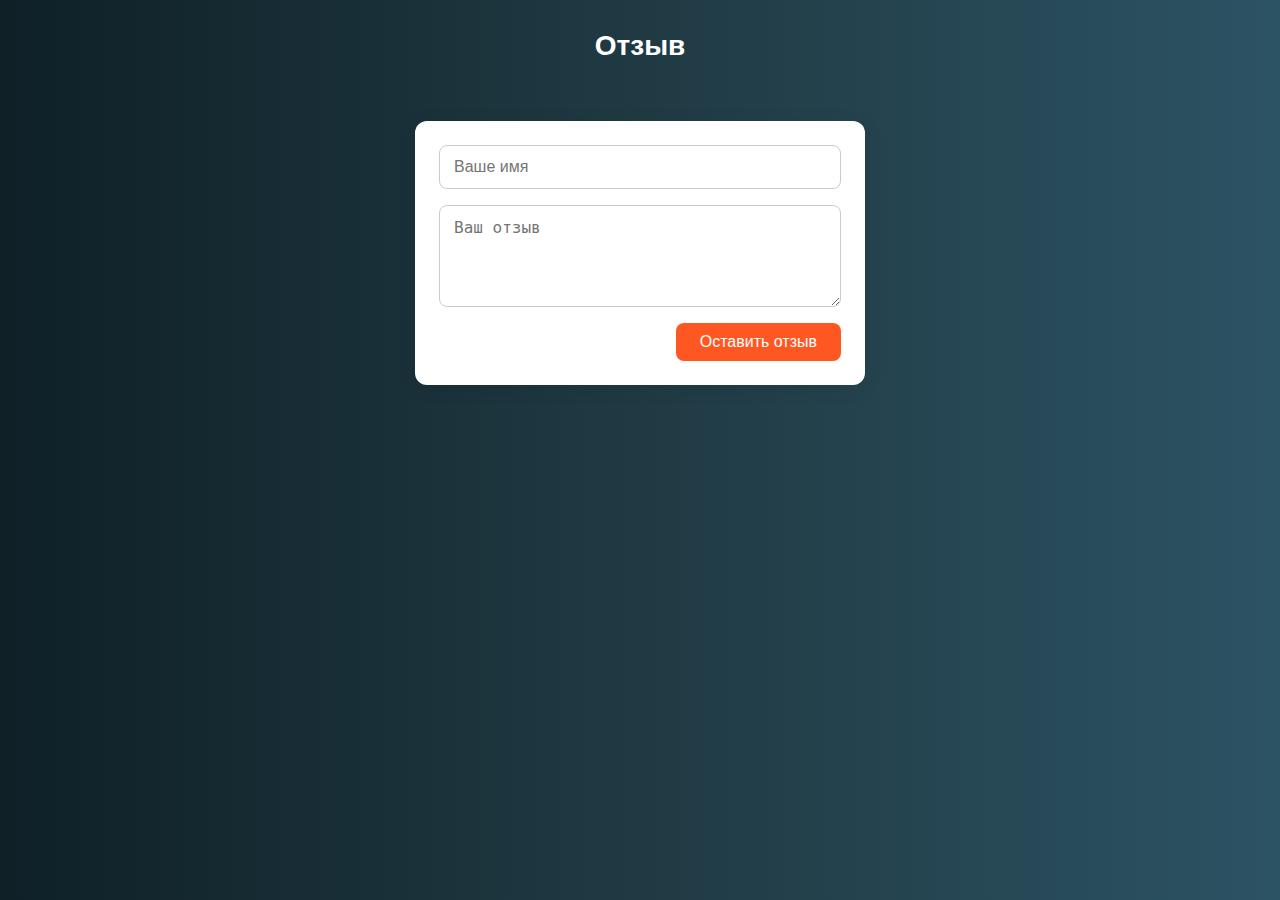
<file: отзыв/ots.html>
<!DOCTYPE html>
<html lang="ru">
<head>
  <meta charset="UTF-8">
  <title>Отзыв</title>
  <meta name="viewport" content="width=device-width, initial-scale=1">
  <link rel="stylesheet" href="style.css">
    <link rel="icon" href="лого/logo.jpg" type="image/png">
</head>
<body>

  <h1>Отзыв</h1>

  <form id="reviewForm">
    <input type="text" id="name" placeholder="Ваше имя" required>
    <textarea id="message" placeholder="Ваш отзыв" rows="4" required></textarea>
    <button type="submit">Оставить отзыв</button>
  </form>

  <div id="reviewsContainer"></div>

  <!-- Скрытая зона для входа в админку -->
  <div id="adminTrigger" title="Админ вход"></div>

  <script>
    const form = document.getElementById('reviewForm');
    const reviewsContainer = document.getElementById('reviewsContainer');
    const adminTrigger = document.getElementById('adminTrigger');

    let savedReviews = JSON.parse(localStorage.getItem('reviews')) || [];
    let isAdmin = false;
    const adminPassword = '1'; // 🔐 ЗДЕСЬ ЗАДАЙ ПАРОЛЬ

    function renderAllReviews() {
      reviewsContainer.innerHTML = '';
      [...savedReviews].reverse().forEach((review, index) => {
        addReviewToDOM(review.name, review.message, savedReviews.length - 1 - index);
      });
    }

    function addReviewToDOM(name, message, index) {
      const review = document.createElement('div');
      review.className = 'review';
      if (isAdmin) review.classList.add('admin');

      review.innerHTML = `
        <strong>${name}</strong>
        <p>${message}</p>
        <button class="delete-btn" data-index="${index}">Удалить</button>
      `;

      review.querySelector('.delete-btn').addEventListener('click', function () {
        const idx = this.dataset.index;
        savedReviews.splice(idx, 1);
        localStorage.setItem('reviews', JSON.stringify(savedReviews));
        renderAllReviews();
      });

      reviewsContainer.prepend(review);
    }

    form.addEventListener('submit', function (e) {
      e.preventDefault();

      const name = document.getElementById('name').value.trim();
      const message = document.getElementById('message').value.trim();

      if (name && message) {
        const newReview = { name, message };
        savedReviews.push(newReview);
        localStorage.setItem('reviews', JSON.stringify(savedReviews));
        renderAllReviews();
        form.reset();
      }
    });

    // 🔐 Клик по скрытой зоне
    adminTrigger.addEventListener('click', function () {
      const input = prompt('Введите пароль администратора:');
      if (input === adminPassword) {
        isAdmin = true;
        alert('Режим администратора включён');
        renderAllReviews();
      } else if (input !== null) {
        alert('Неверный пароль');
      }
    });

    renderAllReviews();
  </script>

</body>
</html>
</file>
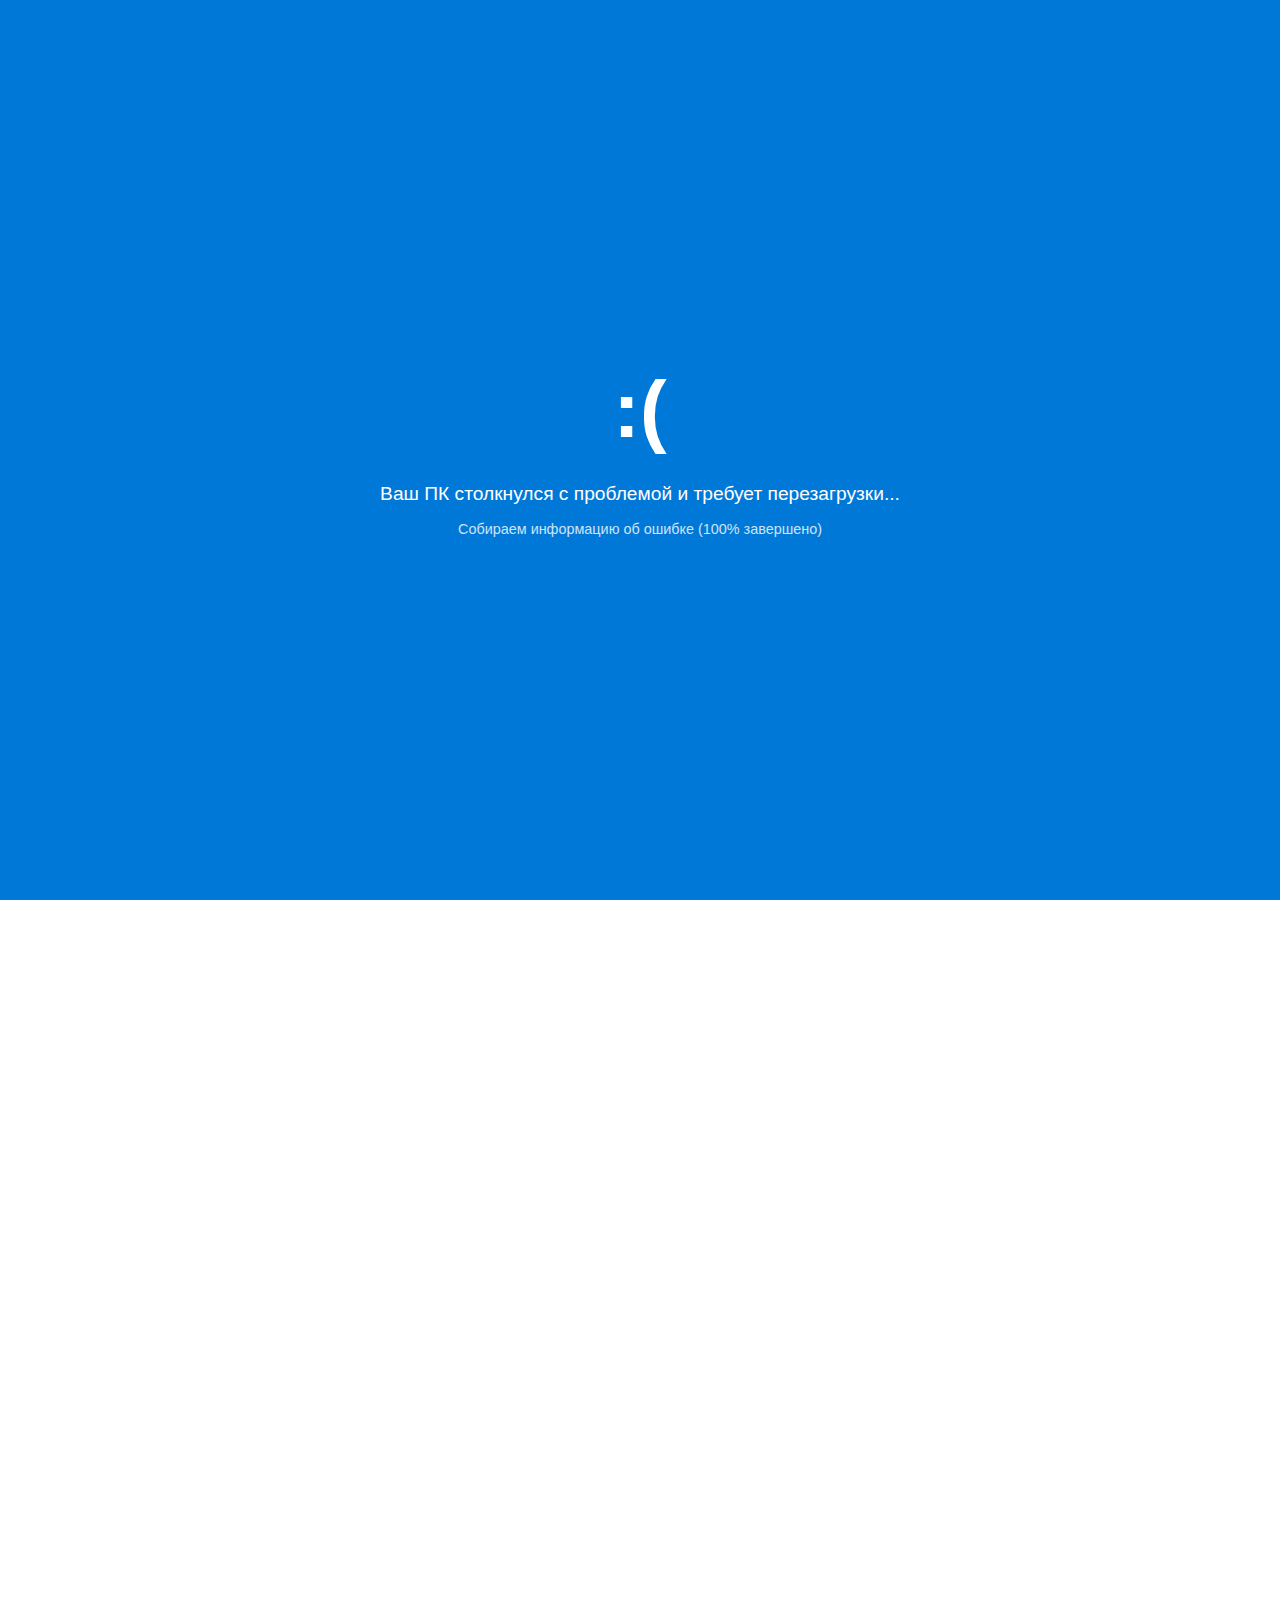
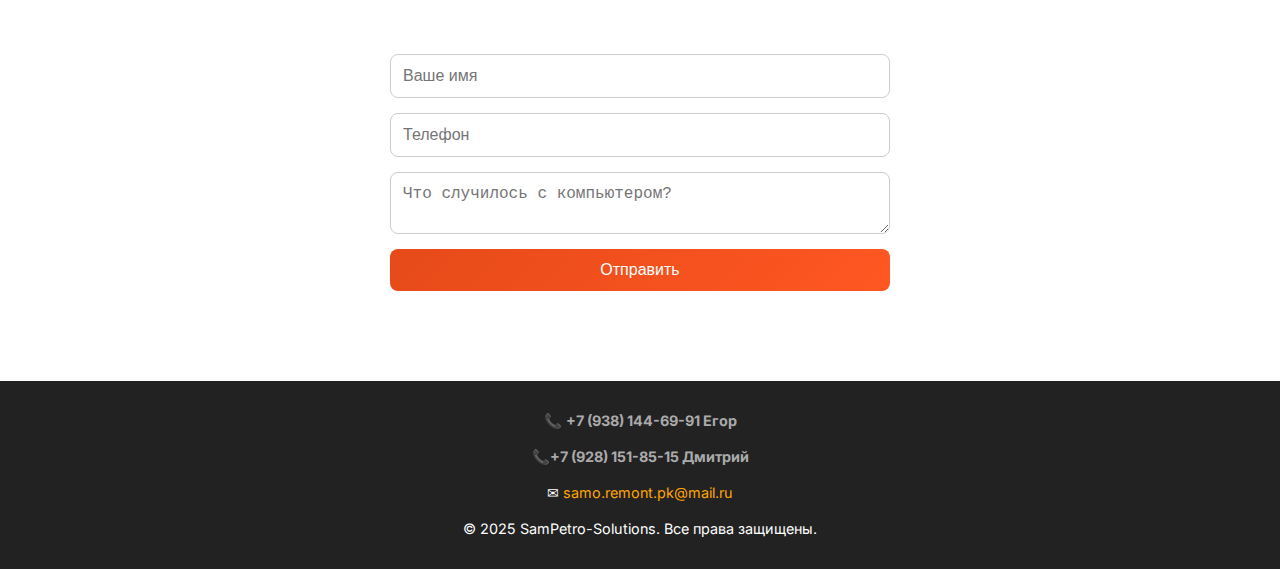
<file: ремонт ноутбуков/not.html>
<!DOCTYPE html>
  <html lang="ru">
  <head>
    <meta charset="UTF-8">
    <meta name="viewport" content="width=device-width, initial-scale=1.0">
    <title>Прайс на ремонт ПК</title>
    <link rel="stylesheet" href="stnot.css">
    <link href="https://fonts.googleapis.com/css2?family=Inter:wght@400;700&display=swap" rel="stylesheet">
    <link rel="icon" href="logo.jpg" type="image/png">
    
  </head>
  <body>

    <!-- Header -->
    <header class="header">
      <div class="container">
        <h1>Прайс-лист на ремонт ПК</h1>
        <p>Актуальные цены на услуги по ремонту и обслуживанию компьютеров</p>
      </div>
    </header>

    <!-- Price Table -->
    <div class="price-cards">
  <div class="price-card zoom-in">
    <span class="label">Услуга</span>
    <span class="value">Диагностика компьютера</span>
    <span class="label">Цена</span>
    <span class="value">Бесплатно</span>
  </div>

  <div class="price-card zoom-in">
    <span class="label">Услуга</span>
    <span class="value">Чистка от пыли с заменой термопасты</span>
    <span class="label">Цена</span>
    <span class="value">от 1000 ₽</span>
  </div>

  <div class="price-card zoom-in">
    <span class="label">Услуга</span>
    <span class="value">Переустановка Windows (с драйверами)</span>
    <span class="label">Цена</span>
    <span class="value">от 1200 ₽</span>
  </div>

  <div class="price-card zoom-in">
    <span class="label">Услуга</span>
    <span class="value">Настройка интернета и Wi-Fi</span>
    <span class="label">Цена</span>
    <span class="value">от 800 ₽</span>
  </div>

  <div class="price-card zoom-in">
    <span class="label">Услуга</span>
    <span class="value">Удаление вирусов</span>
    <span class="label">Цена</span>
    <span class="value">от 1000 ₽</span>
  </div>

  <div class="price-card zoom-in">
    <span class="label">Услуга</span>
    <span class="value">Замена комплектующих (ОЗУ, БП и др.)</span>
    <span class="label">Цена</span>
    <span class="value">от 500 ₽</span>
  </div>

  <div class="price-card zoom-in">
    <span class="label">Услуга</span>
    <span class="value">Сборка нового ПК</span>
    <span class="label">Цена</span>
    <span class="value">Договорная</span>
  </div>
   <div class="price-card zoom-in">
    <span class="label">Услуга</span>
    <span class="value">Подлючение и настройка камер</span>
    <span class="label">Цена</span>
    <span class="value">от 5000 ₽</span>
  </div>
   <div class="price-card zoom-in">
    <span class="label">Услуга</span>
    <span class="value">Диагностика и ремонт приставок (PS,Xbox)</span>
    <span class="label">Цена</span>
    <span class="value">от 1000 ₽</span>
  </div>
</div>




    <!-- Why Us -->
    <section class="features hidden">
    <div class="container">
      <section class="features slide-left">
  <h2>Почему выбирают нас</h2>
</section>
      <div class="features-grid">
        <div class="feature-card slide-right">✔️ Бесплатная диагностика</div>
        <div class="feature-card slide-right">✔️ Выезд на дом</div>
        <div class="feature-card slide-right">✔️ Хорошие отзывы</div>
        <div class="feature-card slide-right">✔️ Гарантия на все работы</div>
        <div class="feature-card slide-right">✔️ Подберём любой ПК за любой бюджет</div>
        <div class="feature-card slide-right">✔️ Делаем всё качествено</div>
      </div>
    </div>
  </section>

    <!-- CTA -->
    <section class="contact hidden" id="contact">
      <div class="container">
        <h2>Подать заявку</h2>
        <form id="contactForm">
          <input type="text" name="name" placeholder="Ваше имя" required />
          <input type="tel" name="phone" placeholder="Телефон" required />
          <textarea name="message" placeholder="Что случилось с компьютером?" required></textarea>
          <button type="submit">Отправить</button>
        </form>
       
    </section>
<div id="modal" class="modal">
  <div class="modal-content">
    <span class="close">&times;</span>
    <p id="modal-message">Сообщение...</p>
  </div>
</div>
    <!-- Footer -->
    <footer class="footer hidden">
  
    <div class="container">
     
      
      
        <p >📞 <strong class="telp-1">+7 (938) 144-69-91 Егор</strong></p> 
        <p> 📞<strong class="telp-1">+7 (928) 151-85-15 Дмитрий</strong></p>
       <p>  ✉ <a class="telp" href="mailto:samo.remont.pk@mail.ru">samo.remont.pk@mail.ru</a></p>
  <p>&copy; 2025 SamPetro-Solutions. Все права защищены.</p>
    </div>
  </footer>

<div id="bsod-overlay">
  <div class="bsod-content">
    <h1>:(</h1>
    <p>Ваш ПК столкнулся с проблемой и требует перезагрузки...</p>
    <p class="small">Собираем информацию об ошибке (100% завершено)</p>
  </div>
  <div class="fix-message">
    <h2>Мы всё устраним! 🛠</h2>
  </div>
</div>

  <script>
 const TOKEN = '8453522863:AAGG8lNCVUHniBBBvUUDpXRpmcs7j15He4g'; // замените на токен вашего бота
  const CHAT_ID = '-4663600702'; // замените на ваш chat_id
  
  const API_URL = `https://api.telegram.org/bot${TOKEN}/sendMessage`;

    const form = document.getElementById('contactForm');
    const modal = document.getElementById('modal');
    const modalMessage = document.getElementById('modal-message');
    const closeModal = document.querySelector('.close');

    form.addEventListener('submit', function (e) {
      e.preventDefault();

      const name = form.name.value.trim();
      const phone = form.phone.value.trim();
      const message = form.message.value.trim();

      const text = `🛠 <b>Ремонт техники</b>\n\n👤 Имя: <b>${name}</b>\n📞 Телефон: <b>${phone}</b>\n💬 Сообщение: <b>${message}</b>`;

      fetch(API_URL, {
        method: 'POST',
        headers: {'Content-Type': 'application/json'},
        body: JSON.stringify({
          chat_id: CHAT_ID,
          text: text,
          parse_mode: 'HTML'
        })
      })
      .then(res => {
        if (res.ok) {
          modalMessage.innerText = '✅ Заявка успешно отправлена!';
          form.reset();
        } else {
          modalMessage.innerText = '❌ Ошибка при отправке. Попробуйте позже.';
        }
        modal.style.display = 'flex';
      })
      .catch(err => {
        console.error(err);
        modalMessage.innerText = '❌ Не удалось отправить. Проверьте соединение.';
        modal.style.display = 'flex';
      });
    });

    // Закрытие модального окна
    closeModal.onclick = function () {
      modal.style.display = 'none';
    };
    window.onclick = function (event) {
      if (event.target === modal) {
        modal.style.display = 'none';
      }
    };

    // Анимация при скролле
    const observers = new IntersectionObserver((entries) => {
      entries.forEach(entry => {
        if (entry.isIntersecting) {
          entry.target.classList.add("show");
        }
      });
    }, { threshold: 1 });

    document.querySelectorAll('.hidden, .features li').forEach(el => observers.observe(el));
  </script>
<script>
  const observer = new IntersectionObserver((entries) => {
    entries.forEach(entry => {
      if (entry.isIntersecting) {
        const heading = entry.target.querySelector("h2");
        const cards = entry.target.querySelectorAll(".price-card, .feature-card");

        // Заголовок появляется первым
        if (heading) {
          heading.classList.add("show-slide-top");
        }

        // Карточки появляются по очереди
        if (cards.length > 0) {
          cards.forEach((card, index) => {
            setTimeout(() => {
              card.classList.add("show-slide-right");
            }, (index + 6) * 300);
          });
        }
      }
    });
  }, { threshold: 0.1 });

  // Наблюдаем за секциями
  document.querySelectorAll('.price-cards, .features, .contact, .footer')
    .forEach(section => observer.observe(section));
</script>
<script>
  window.addEventListener("load", () => {
    const overlay = document.getElementById("bsod-overlay");
    const bsod = overlay.querySelector(".bsod-content");
    const fix = overlay.querySelector(".fix-message");

    // Через 3 секунды меняем текст на "Мы всё устраним"
    setTimeout(() => {
      bsod.style.display = "none";
      fix.style.display = "block";
    }, 2000);

    // Через 6 секунд убираем оверлей
    setTimeout(() => {
      overlay.style.opacity = "0";
      setTimeout(() => overlay.style.display = "none", 1000);
    }, 2000);
  });
</script>




  </body>
  </html>
</file>
<file: отзыв/style.css>
body {
  font-family: 'Segoe UI', sans-serif;
  background: linear-gradient(to right, #0f2027, #203a43, #2c5364);
  margin: 0;
  padding: 0 16px; /* Немного отступа по краям на мобильных */
  display: flex;
  flex-direction: column;
  align-items: center;
  min-height: 100vh;
  box-sizing: border-box;
}

h1 {
  margin-top: 30px;
  color: white;
  font-size: 28px;
  text-align: center;
}

#reviewForm {
  background: white;
  padding: 24px;
  border-radius: 12px;
  box-shadow: 0 4px 20px rgba(0, 0, 0, 0.08);
  max-width: 450px;
  width: 100%;
  margin: 40px auto;
  display: flex;
  flex-direction: column;
  gap: 16px;
  box-sizing: border-box;
}

#reviewForm input,
#reviewForm textarea {
  width: 100%;
  padding: 12px 14px;
  border: 1px solid #ccc;
  border-radius: 8px;
  font-size: 16px;
  resize: vertical;
  box-sizing: border-box;
}

#reviewForm button {
  align-self: flex-end;
  background: #ff5722;
  color: white;
  padding: 10px 24px;
  border: none;
  border-radius: 8px;
  cursor: pointer;
  font-size: 16px;
  transition: background 0.3s ease;
}

#reviewForm button:hover {
  background: #e64a19;
}

#reviewsContainer {
  width: 100%;
  max-width: 600px;
  display: flex;
  flex-direction: column;
  gap: 20px;
  margin-bottom: 50px;
  padding: 0 8px;
  box-sizing: border-box;
}

.review {
  background: white;
  padding: 15px 20px;
  border-radius: 10px;
  box-shadow: 0 4px 10px rgba(0, 0, 0, 0.1);
  opacity: 0;
  transform: translateY(20px);
  animation: fadeInUp 0.5s forwards;
  position: relative;
}

.review strong {
  color: #ff5722;
  font-size: 18px;
}

.review p {
  margin-top: 8px;
  line-height: 1.5;
}

.delete-btn {
  display: none;
  position: absolute;
  top: 10px;
  right: 10px;
  background: #e53935;
  color: white;
  border: none;
  padding: 5px 10px;
  font-size: 12px;
  border-radius: 5px;
  cursor: pointer;
}

.admin .delete-btn {
  display: block;
}

/* Скрытая кнопка в углу */
#adminTrigger {
  position: fixed;
  bottom: 5px;
  right: 5px;
  width: 20px;
  height: 20px;
  opacity: 0.1;
  background: transparent;
  cursor: pointer;
  z-index: 999;
}

@keyframes fadeInUp {
  to {
    opacity: 1;
    transform: translateY(0);
  }
}

/* 🔧 Адаптив под телефоны */
@media (max-width: 480px) {
  h1 {
    font-size: 22px;
    margin-top: 20px;
  }

  #reviewForm {
    padding: 16px;
    gap: 12px;
    border-radius: 10px;
  }

  #reviewForm input,
  #reviewForm textarea {
    font-size: 15px;
    padding: 10px 12px;
  }

  #reviewForm button {
    font-size: 15px;
    padding: 8px 20px;
  }

  .review {
    padding: 12px 16px;
  }

  .review strong {
    font-size: 16px;
  }

  .delete-btn {
    font-size: 11px;
    padding: 4px 8px;
  }
}
</file>
<file: ремонт ноутбуков/stnot.css>
/* === Базовые стили === */

html, body {
   
 
  font-family: 'Inter', sans-serif;
  margin: 0;
  padding: 0;
  color: #222;
  background: #fff;
  line-height: 1.5;
}

/* === Header === */
.header {
  background: linear-gradient(135deg, #0f2027, #203a43, #2c5364);
  color: #fff;
  padding: 80px 20px;
  text-align: center;
  position: relative;
  overflow: hidden;
}
.header h1 {
  margin: 0;
  font-size: 2.5rem;
  animation: pop 1s ease-in-out;
}
.header p {
  animation: fadeDown 1.2s ease;
}
.header::after {
  content: "";
  position: absolute;
  top: -50%; left: -50%;
  width: 200%; height: 200%;
  background: radial-gradient(circle, rgba(255,255,255,0.2) 0%, transparent 70%);
  animation: rotate 30s linear infinite;
}

/* Анимации появления */
.hidden {
  opacity: 1;
  transform: translateY(40px);
  transition: all 1s ease;
}
.show {
  opacity: 1;
  transform: translateY(0);
}

/* === Pricing (Цены) === */
.pricing {
  padding: 50px 20px;
  text-align: center;
}
.pricing h2 {
  margin-bottom: 20px;
  font-size: 2rem;
}
.table-wrapper {
  width: 100%;
  overflow-x: auto;
}
table {
  width: 100%;
  border-collapse: collapse;
  background: #fff;
  border-radius: 10px;
  overflow: hidden;
  box-shadow: 0 6px 15px rgba(0,0,0,0.1);
  min-width: 500px;
}
th, td {
  padding: 15px;
  border-bottom: 1px solid #eee;
  text-align: left;
  white-space: nowrap;
}
tr:hover {
  background: #e8f3ff;
  transform: scale(1.02);
  transition: 0.3s ease;
}

/* === Features (Преимущества) === */
.features {
  padding: 50px 20px;
  text-align: center;
}
.features h2 {
  margin-bottom: 30px;
}
.features-grid {
  display: grid;
  grid-template-columns: repeat(auto-fit, minmax(220px, 1fr));
  gap: 20px;
  max-width: 800px;
  margin: auto;
}
.feature-card {
  background: #fff;
  border: 2px solid #fff;
  border-radius: 12px;
  padding: 20px;
  font-size: 1.1rem;
  font-weight: 500;
  box-shadow: 0 6px 15px rgba(0,0,0,0.1);
  transition: all 0.3s ease;
  opacity: 1;
  transform: translateY(30px);
}
.feature-card.show {
  opacity: 1;
  transform: translateY(0);
}
.feature-card:hover {
  background: linear-gradient(135deg, #0072ff, #00c6ff);
  color: #fff;
  transform: translateY(-5px);
  box-shadow: 0 10px 20px rgba(0,114,255,0.3);
}

/* === Contact (Форма) === */
.contact {
  padding: 50px 20px;
  text-align: center;
}
.contact form {
  max-width: 500px;
  margin: auto;
  display: flex;
  flex-direction: column;
  gap: 15px;
}
.contact input, 
.contact textarea {
  padding: 12px;
  border: 1px solid #ccc;
  border-radius: 8px;
  font-size: 1rem;
  transition: all 0.3s;
}
.contact input:focus, 
.contact textarea:focus {
  border-color: #ff5722;
  box-shadow: 0 0 10px rgba(0,114,255,0.3);
}
.contact button {
  padding: 12px;
  border: none;
  border-radius: 8px;
  background: linear-gradient(135deg, #e64a19, #ff5722);
  color: #fff;
  font-size: 1rem;
  cursor: pointer;
  transition: 0.3s;
}
.contact button:hover {
  transform: translateY(-3px);
  box-shadow: 0 6px 15px rgba(0,114,255,0.4);
}

/* === Modal === */
.modal {
  display: none;
  position: fixed;
  z-index: 9999;
  top: 0; left: 0;
  width: 100%;
  height: 100%;
  background: rgba(0,0,0,0.6);
  justify-content: center;
  align-items: center;
}

.modal-content {
  background: #fff;
  padding: 20px 30px;
  border-radius: 10px;
  text-align: center;
  max-width: 400px;
  width: 90%;
  animation: fadeIn 0.4s ease;
}

.modal .close {
  position: absolute;
  top: 15px;
  right: 20px;
  font-size: 24px;
  cursor: pointer;
}
.close {
  float: right;
  cursor: pointer;
  font-size: 20px;
}

/* === Footer === */
.footer {
  background: #222;
  color: #fff;
  text-align: center;
  padding: 15px;
  margin-top: 40px;
  font-size: 0.9rem;
}

/* === Animations === */
/* Карточки вместо таблицы */
.price-cards {
  display: grid;
  grid-template-columns: repeat(auto-fit, minmax(260px, 1fr));
  gap: 20px;
  margin: 40px auto;
  max-width: 1000px;
  padding: 0 15px;
}

.price-card {
  background: #fff;
  border-radius: 12px;
  padding: 20px;
  box-shadow: 0 6px 15px rgba(0,0,0,0.1);
  display: flex;
  flex-direction: column;
  transition: 0.3s ease;
}

.price-card:hover {
  transform: translateY(-5px);
  box-shadow: 0 10px 20px rgba(0,114,255,0.2);
}

.price-card .label {
  font-weight: bold;
  color: #0f2027;
  margin-bottom: 5px;
}

.price-card .value {
  margin-bottom: 12px;
  font-size: 1.05rem;
}
/* === Эффекты появления === */
.fade-in {
  opacity: 0;
  transform: translateY(40px);
  transition: all 0.8s ease;
}
.fade-in.show {
  opacity: 1;
  transform: translateY(0);
}

.slide-left {
  opacity: 1;
  
  transition: all 0.9s ease;
}
.slide-left.show {
  opacity: 1;
  transform: translateX(0);
}

.slide-right {
  opacity: 0;
  transform: translateX(50px);
  transition: all 0.9s ease;
}
.slide-right.show {
  opacity: 1;
  transform: translateX(0);
}

.zoom-in {
  opacity: 0;
  transform: scale(0.8);
  transition: all 0.7s ease;
}
.zoom-in.show {
  opacity: 1;
  transform: scale(1);
}

/* Эффект для карточек прайса */
.price-card {
  background: #fff;
  border-radius: 12px;
  padding: 20px;
  box-shadow: 0 6px 15px rgba(0,0,0,0.1);
  display: flex;
  flex-direction: column;
  opacity: 0;
  transform: translateY(40px);
  transition: all 1.3s ease; /* медленное появление */
}
.price-card.show {
  opacity: 1;
  transform: translateY(0);
}

.feature-card {
  opacity: 0;
  transform: scale(0.9);
  transition: all 0.3s ease;
}
.feature-card.show {
  opacity: 1;
  transform: scale(1);
}
/* Заголовок: скрыт по умолчанию */
h2 {
  opacity: 0;
  transform: translateY(-30px);
  transition: all 0.8s ease;
}

/* Когда видно */
h2.show-slide-top {
  opacity: 1;
  transform: translateY(0);
}

/* Карточки: скрыты по умолчанию */
.price-card,
.feature-card {
  opacity: 0;
  transform: translateY(30px);
  transition: all 0.3s ease;
}

/* Появление карточек */
.show-slide-right {
  opacity: 1;
  transform: translateX(0);
}
.telp{
      text-decoration: none;
    color: orange;
}
.telp-1{
      text-decoration: none;
      color: #aaa;

}

@keyframes fadeIn {
  from { transform: scale(0.9); opacity: 0; }
  to   { transform: scale(1); opacity: 1; }
}

/* 📱 На телефоне карточки занимают всю ширину */
@media (max-width: 480px) {
  .price-cards {
    grid-template-columns: 1fr;
    gap: 15px;
  }
}

@keyframes fadeDown {
  from { opacity: 0; transform: translateY(-30px); }
  to { opacity: 1; transform: translateY(0); }
}
@keyframes pop {
  0% { transform: scale(0.8); opacity: 0; }
  100% { transform: scale(1); opacity: 1; }
}
@keyframes zoomIn {
  from { transform: scale(0.7); opacity: 0; }
  to { transform: scale(1); opacity: 1; }
}
@keyframes rotate {
  from { transform: rotate(0); }
  to { transform: rotate(360deg); }
}

/* === Адаптивность === */
@media (max-width: 768px) {
  .header { padding: 50px 15px; }
  .header h1 { font-size: 1.8rem; }
  .header p { font-size: 1rem; }

  .features-grid { grid-template-columns: 1fr; gap: 15px; }
  .feature-card { font-size: 1rem; padding: 15px; }

  .contact form { width: 100%; gap: 12px; }
  .contact input,
  .contact textarea,
  .contact button { font-size: 1rem; padding: 12px;  }
}

/* 📱 Адаптивная таблица под телефон */
@media (max-width: 600px) {
  table,
  thead,
  tbody,
  th,
  td,
  tr {
    display: block;
     width: 100%;
  box-sizing: border-box;
  }

  thead {
    display: none; /* убираем шапку */
  }

  tr {
    margin-bottom: 15px;
    background: #fff;
    border-radius: 10px;
    box-shadow: 0 4px 10px rgba(0, 0, 0, 0.08);
    padding: 10px;
  }

  td {
     width: 100%;
  box-sizing: border-box;
    border: none;
    padding: 10px;
    font-size: 1rem;

    /* делаем блоки красивее */
    display: flex;
    justify-content: space-between;
    align-items: center;
  }

  td::before {
    content: attr(data-label); /* берём название колонки */
    font-weight: bold;
    color: #0072ff;
    margin-right: 10px;
    flex-shrink: 0; /* чтобы текст метки не сжимался */
  }
}


@media (max-width: 480px) {
  .header h1 { font-size: 1.5rem; }
  .pricing h2,
  .features h2,
  .contact h2 { font-size: 1.3rem; }
  .feature-card { font-size: 0.95rem; }
}
/* 🔹 Убираем фон в header на телефонах */
@media (max-width: 600px) {
  .header::after {
    display: none;
  }
}
@media (max-width: 600px) {
  .header::after {
    content: none;   /* убираем полностью */
    display: none;
    position: static;
    width: 0;
    height: 0;
  }
}
 #bsod-overlay {
    position: fixed;
    inset: 0;
    background: #0078d7;
    color: white;
    font-family: "Segoe UI", sans-serif;
    display: flex;
    justify-content: center;
    align-items: center;
    flex-direction: column;
    z-index: 9999;
    transition: opacity 1s ease;
  }

  .bsod-content {
    text-align: center;
    animation: fadeIn 1s ease;
  }

  .bsod-content h1 {
    font-size: 5rem;
    margin: 0;
  }

  .bsod-content p {
    font-size: 1.2rem;
    margin: 10px 0;
  }

  .bsod-content .small {
    font-size: 0.9rem;
    opacity: 0.8;
  }

  .fix-message {
    display: none;
    text-align: center;
    font-size: 2rem;
    font-weight: bold;
    animation: fadeIn 1s ease;
  }

  @keyframes fadeIn {
    from { opacity: 0; }
    to   { opacity: 1; }
  }
  /* === Overlay с мастером === */
#repair-overlay {
  position: fixed;
  inset: 0;
  background: rgba(255,255,255,0.95);
  display: flex;
  flex-direction: column;
  justify-content: center;
  align-items: center;
  z-index: 99999;
  opacity: 0;
  pointer-events: none;
  transition: opacity 0.5s ease; /* плавное появление и скрытие */
}

#repair-overlay.active {
  opacity: 1;
  pointer-events: auto;
}

.master {
  font-size: 4rem;
  animation: hammerHit 20s infinite alternate;
} 
 
.repair-text {
  margin-top: 15px;
  font-size: 1.2rem;
  color: #222;
}

/* Анимация удара молотком */
@keyframes hammerHit {
  0% { transform: rotate(-20deg) translateY(0); }
  50% { transform: rotate(0deg) translateY(-10px); }
  100% { transform: rotate(20deg) translateY(0); }
}
@media (max-width: 768px) {
  .master {
    font-size: 3rem; /* меньше размер на мобильных */
    animation: hammerHit 5s infinite alternate; /* замедляем удар молотка */
  }
  .repair-text {
    font-size: 1rem;
  }
}
/* === Эффект падения карточек === */
.crash .header,
.crash .price-cards,
.crash .features,
.crash .contact,
.crash .footer {
  animation: fallDown 1.5s forwards;
}

@keyframes fallDown {
  0% { transform: translateY(0) rotate(0); opacity: 1; }
  100% { transform: translateY(200vh) rotate(720deg); opacity: 0; }
}

/* === Восстановление карточек === */
.restored .header,
.restored .price-cards,
.restored .features,
.restored .contact,
.restored .footer {
  animation: restoreUp 1s ease forwards;
}

@keyframes restoreUp {
  0% { transform: translateY(50px); opacity: 0; }
  100% { transform: translateY(0); opacity: 1; }
}
</file>
